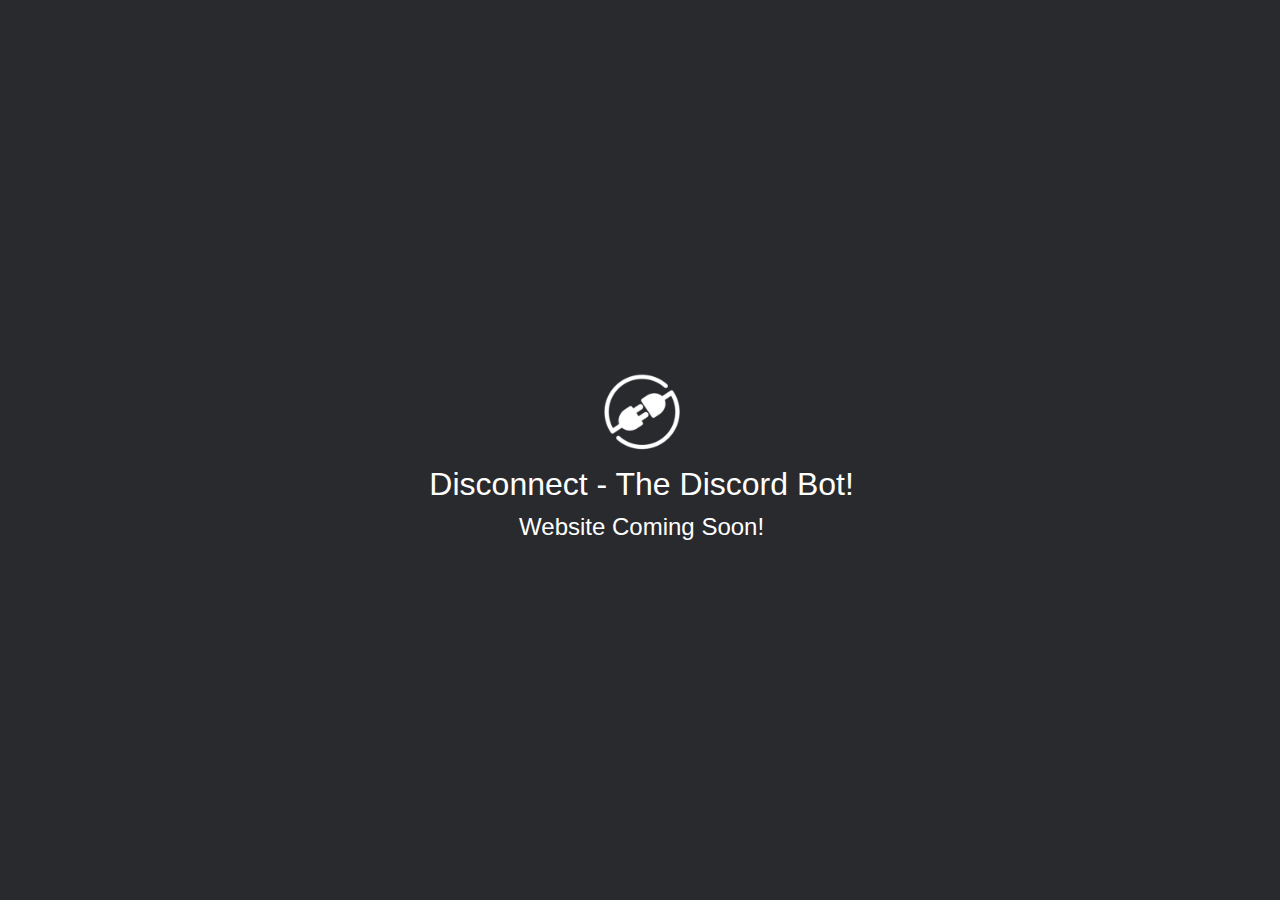
<file: index.html>
<!DOCTYPE html>

<html>
    <head>
        <meta charset="utf-8">
        <meta nam='viewport' content='width=device-width intial-scale=1.0'>

        <!-- Page Specific Meta -->
        <title>Disconnect - The Discord Bot!</title>
        <link data-n-head='ssr' rel='icon' type='image/x-icon' href='disconnect.ico'>        
        
        <!-- Styles -->
        <link rel='stylesheet' href='styles.css'>
    </head>
    <body style='background-color: #292a2e'>
        <div class='coming-soon flex container'>
            <img src='disconnect.png' alt='Disconnect Logo'>
            <h1>Disconnect - The Discord Bot!</h1>
            <h2>Website Coming Soon!</h2>
        </div>
    </body>
</html>
</file>
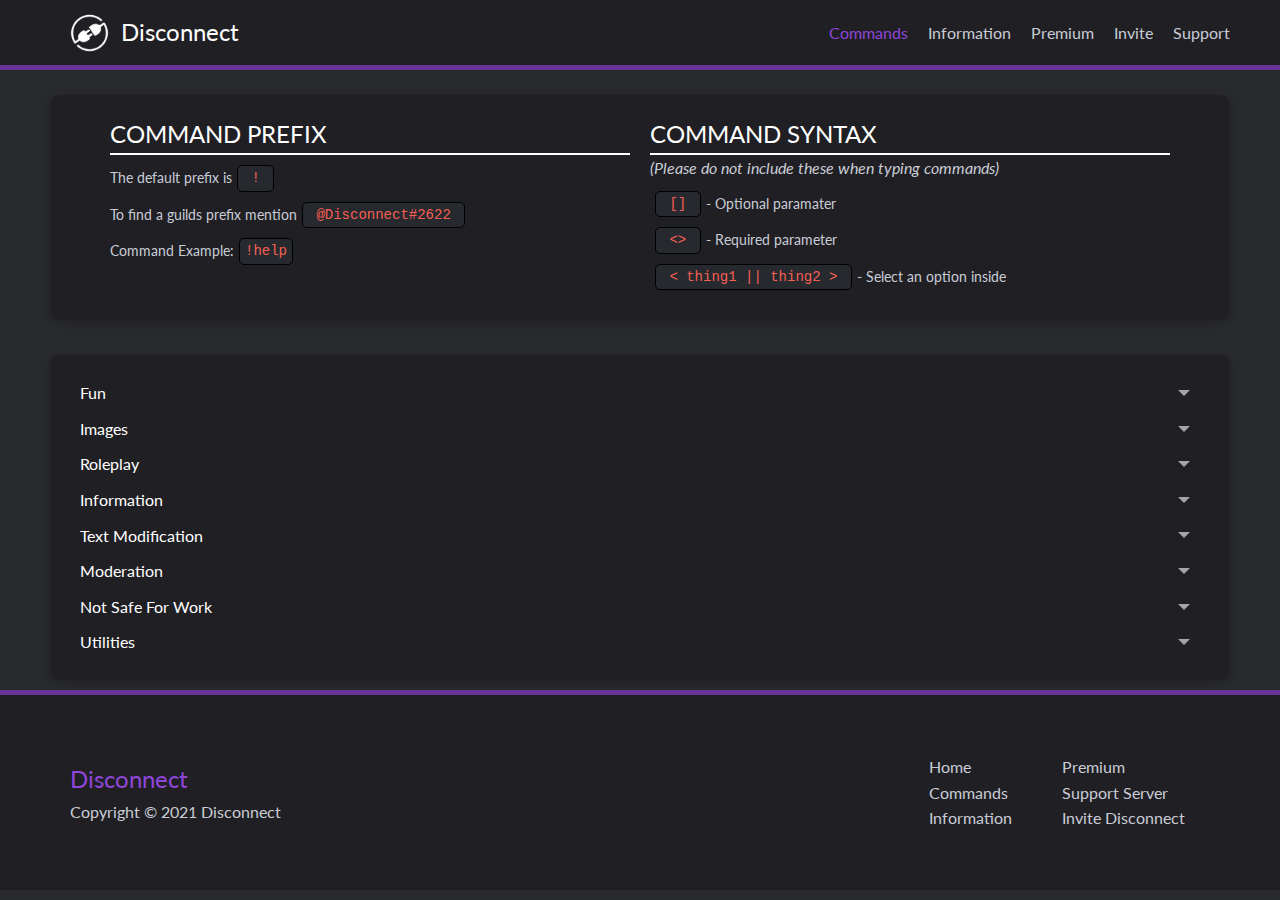
<file: commands.html>
<!DOCTYPE html>
<html lang='en'>

<head>
    <meta data-n-head='ssr' charset="utf-8">
    <meta data-n-head='ssr' name="viewport" content="width=device-width, initial-scale=1.0">

    <!-- Head Information -->
    <title>Disconnect - Commands</title>
    <link data-n-head='ssr' rel='icon' type='image/x-icon' href='assets/disconnect.ico'>

    <!-- Styles -->
    <link type='text/css' rel='stylesheet' href='styles/utilities.css'>
    <link type='text/css' rel='stylesheet' href='styles/common.css'>
    <link type='text/css' rel='stylesheet' href='styles/commands.css'>

    <!-- Font Awesome -->
    <link rel="stylesheet" href="https://cdnjs.cloudflare.com/ajax/libs/font-awesome/5.15.1/css/all.min.css"
        integrity="sha512-+4zCK9k+qNFUR5X+cKL9EIR+ZOhtIloNl9GIKS57V1MyNsYpYcUrUeQc9vNfzsWfV28IaLL3i96P9sdNyeRssA=="
        crossorigin="anonymous">

    <!-- Meta -->
    <meta data-n-head='ssr' data-hid='theme-color' name='theme-color' content='#8f45d9'>
    <meta data-n-head='ssr' data-hid='og:type' name='og:type' content='website'>
    <meta data-n-head='ssr' data-hid='og:title' name='og:title' content='Disconnect - Commands'>
    <meta data-n-head='ssr' data-hid='og:url' name='og:url' content='https://disconnectbot.com/commands.html'>
    <meta data-n-head='ssr' data-hid='og:image' name='og:image'
        content='https://disconnectbot.com/assets/disconnect.png'>
    <meta data-n-head='ssr' data-hid='description' name='description'
        content='View all the Disconnect commands in one place. Except for the bot it self this is the most up to date list you can find!'>
    <meta data-n-head='ssr' data-hid='og:description' name='og:description'
        content='Disconnect is a multi-purpose discord bot. Built with love and entertainment in mind to keep your discord members busy and active. But it does not stop there...'>

</head>

<body style='background-color: #292a2e'>
    <!-- Preloader -->

    <body class='preload'></body>

    <!-- Header -->
    <div class='navbar'>
        <div class='container full flex'>
            <a href='/' class='logo flex'>
                <img src='assets//disconnect.png' alt='Disconnect Logo'>
                <p class='title'>Disconnect</p>
            </a>
            <nav>
                <ul>
                    <li><a class='button currentPage' href='commands.html'><span>Commands</span></a></li>
                    <li><a class='button' href='docs.html'><span>Information</span></a></li>
                    <li><a class='button' href='premium.html'><span>Premium</span></a></li>
                    <li><a class='button' href='invite.html'><span>Invite</span></a></li>
                    <li><a class='button' href='support.html'><span>Support</span></a></li>
                </ul>
            </nav>
        </div>
    </div>

    <!-- Notes -->
    <div class='notes card'>
        <div class='container full grid'>
            <div class='commandPrefix'>
                <h2>COMMAND PREFIX</h2>
                <div class='flex'>
                    <p>The default prefix is </p>
                    <pre><code> ! </code></pre>
                </div>
                <div class='flex pop'>
                    <p>To find a guilds prefix mention </p>
                    <pre><code> @Disconnect#2622 </code></pre>
                </div>
                <div class='flex'>
                    <p>Command Example: </p>
                    <pre><code>!help</code></pre>
                </div>
            </div>
            <div class='commandSyntax'>
                <h2>COMMAND SYNTAX</h2>
                <p><i>(Please do not include these when typing commands)</i></p>

                <div class='flex'>
                    <pre><code> [] </code></pre>
                    <p>- Optional paramater</p>
                </div>
                <div class='flex'>
                    <pre><code> <> </code></pre>
                    <p>- Required parameter</p>
                </div>
                <div class='flex pop'>
                    <pre><code> < thing1 || thing2 > </code></pre>
                    <p>- Select an option inside</p>
                </div>
            </div>
        </div>
    </div>

    <!-- Commands -->
    <div class='category flex'>
        <div class='container full accordion'>
            <div class='card commands'>
                <div id='funContainer'>
                    <input type='checkbox' id='fun' class='accordion_input'>
                    <label for='fun' class='accordion_label'>Fun</label>
                    <div class='content accordion'>
                        <div class='card'>
                            <input type='checkbox' id='advice' class='accordion_input'>
                            <label for='advice' class='accordion_label'>Advice</label>
                            <div class='content'>
                                <p>Get some random advice from Disconnect.</p>
                            </div>
                        </div>
                        <div class='card'>
                            <input type='checkbox' id='coinFlip' class='accordion_input'>
                            <label for='coinFlip' class='accordion_label'>Coin Flip</label>
                            <div class='content flex container full'>
                                <p>Flip a coin. Will it land on heads? or tails?</p>
                                <div class='flex usage'>
                                    <h4>Usage: </h4>
                                    <pre><code>coin-flip</code></pre>
                                </div>
                            </div>
                        </div>
                        <div class='card'>
                            <input type='checkbox' id='dadJoke' class='accordion_input'>
                            <label for='dadJoke' class='accordion_label'>Dad Joke</label>
                            <div class='content'>
                                <p>Want to hear a punny dad joke? I got a few you might like!</p>
                                <div class='flex usage'>
                                    <h4>Usage: </h4>
                                    <pre><code>dad-joke</code></pre>
                                </div>
                                <div class='flex usage'>
                                    <h4>Aliases: </h4>
                                    <pre><code>dad</code></pre>
                                </div>
                            </div>
                        </div>
                        <div class='card'>
                            <input type='checkbox' id='fact' class='accordion_input'>
                            <label for='fact' class='accordion_label'>Fact</label>
                            <div class='content'>
                                <p>Fun Fact: Did you know: it is illegal to eat oranges while bathing in California! <del>Wait, doesn't Discord follows California law!? *drops orange*</dev> !</p>
                                <div class='flex usage'>
                                    <h4>Usage: </h4>
                                    <pre><code>fact</code></pre>
                                </div>
                                <div class='flex usage'>
                                    <h4>Aliases: </h4>
                                    <pre><code>fun-fact</code></pre>
                                </div>
                            </div>
                        </div>
                        <div class='card'>
                            <input type='checkbox' id='meme' class='accordion_input'>
                            <label for='meme' class='accordion_label'>Meme</label>
                            <div class='content'>
                                <p>Get some funny memes off of Reddit!</p>
                            </div>
                        </div>
                        <div class='card'>
                            <input type='checkbox' id='rps' class='accordion_input'>
                            <label for='rps' class='accordion_label'>Rock Paper Scissors</label>
                            <div class='content'>
                                <p>Rock! Paper! Scissors! Says..! SHOOT!</p>
                                <div class='flex usage'>
                                    <h4>Usage: </h4>
                                    <pre><code>rock-paper-scissors [rock || paper || scissors]</code></pre>
                                </div>
                                <div class='flex usage'>
                                    <h4>Example: </h4>
                                    <pre><code>rock-paper-scissors rock</code></pre>
                                </div>
                                <div class='flex usage'>
                                    <h4>Aliases: </h4>
                                    <pre><code>r-p-s</code></pre>
                                </div>
                            </div>
                        </div>
                        <div class='card'>
                            <input type='checkbox' id='rd' class='accordion_input'>
                            <label for='rd' class='accordion_label'>Roll Dice</label>
                            <div class='content'>
                                <p>Roll a pair of dice and get your results.</p>
                                <div class='flex usage'>
                                    <h4>Usage: </h4>
                                    <pre><code>roll-dice</code></pre>
                                </div>
                                <div class='flex usage'>
                                    <h4>Aliases: </h4>
                                    <pre><code>roll</code></pre>
                                </div>
                            </div>
                        </div>
                        <div class='card'>
                            <input type='checkbox' id='rr' class='accordion_input'>
                            <label for='rr' class='accordion_label'>Russian Roulette</label>
                            <div class='content'>
                                <p>1/6 Chance to survive? Will you spin the barrel?</p>
                                <div class='flex usage'>
                                    <h4>Usage: </h4>
                                    <pre><code>russian-roulette</code></pre>
                                </div>
                            </div>
                        </div>
                        <div class='card'>
                            <input type='checkbox' id='shower' class='accordion_input'>
                            <label for='shower' class='accordion_label'>Shower Thought</label>
                            <div class='content'>
                                <p>What do you think about in the shower?</p>
                                <div class='flex usage'>
                                    <h4>Usage: </h4>
                                    <pre><code>shower-thought</code></pre>
                                </div>
                                <div class='flex usage'>
                                    <h4>Aliases: </h4>
                                    <pre><code>shower</code></pre>
                                </div>
                            </div>
                        </div>
                        <div class='card'>
                            <input type='checkbox' id='slots' class='accordion_input'>
                            <label for='slots' class='accordion_label'>Slots</label>
                            <div class='content'>
                                <p>Get three in a row to win!</p>
                            </div>
                        </div>
                        <div class='card'>
                            <input type='checkbox' id='8ball' class='accordion_input'>
                            <label for='8ball' class='accordion_label'>8 Ball</label>
                            <div class='content'>
                                <p>What does the 8-ball predict?</p>
                                <div class='flex usage'>
                                    <h4>Usage: </h4>
                                    <pre><code>8-ball < question ></code></pre>
                                </div>
                                <div class='flex usage'>
                                    <h4>Example: </h4>
                                    <pre><code>Oh, Magic 8-ball! Will Disconnect continue to grow?</code></pre>
                                </div>
                                <div class='flex usage'>
                                    <h4>Aliases: </h4>
                                    <pre><code>super-8-ball</code></pre>
                                </div>
                            </div>
                        </div>
                    </div>
                </div>
                <div id='imagesContainer'>
                    <input type='checkbox' id='images' class='accordion_input'>
                    <label for='images' class='accordion_label'>Images</label>
                    <div class='content accordion'>
                        <div class='card'>
                            <input type='checkbox' id='mcAchive' class='accordion_input'>
                            <label for='mcAchive' class='accordion_label'>Minecraft Achievement</label>
                            <div class='content'>
                                <p>Create your own minecraft achievements!</p>
                                <div class='flex usage'>
                                    <h4>Usage: </h4>
                                    <pre><code>achievement < text ></code></pre>
                                </div>
                                <div class='flex usage'>
                                    <h4>Example: </h4>
                                    <pre><code>achievement Using Disconnect</code></pre>
                                </div>
                                <div class='flex usage'>
                                    <h4>Aliases: </h4>
                                    <pre><code>mc</code></pre>
                                    <pre><code>minecraft</code></pre>
                                    <pre><code>minecraft-achievement</code></pre>
                                </div>
                            </div>
                        </div>
                        <div class='card'>
                            <input type='checkbox' id='animal' class='accordion_input'>
                            <label for='animal' class='accordion_label'>Animal</label>
                            <div class='content'>
                                <p>Get a random picture and fact about an animal (Currently supporting only Koalas,
                                    Panda, and Birds)</p>
                            </div>
                        </div>
                        <div class='card'>
                            <input type='checkbox' id='cat' class='accordion_input'>
                            <label for='cat' class='accordion_label'>Cat</label>
                            <div class='content'>
                                <p>Get a random picture and fact of a cat.</p>
                            </div>
                        </div>
                        <div class='card'>
                            <input type='checkbox' id='dog' class='accordion_input'>
                            <label for='dog' class='accordion_label'>Dog</label>
                            <div class='content'>
                                <p>Get a random picture and fact of a dog.</p>
                            </div>
                        </div>
                        <div class='card'>
                            <input type='checkbox' id='food' class='accordion_input'>
                            <label for='food' class='accordion_label'>Food</label>
                            <div class='content'>
                                <p>Get a random picture of anime food/ coffee.</p>
                            </div>
                        </div>
                        <div class='card'>
                            <input type='checkbox' id='fox' class='accordion_input'>
                            <label for='fox' class='accordion_label'>Fox</label>
                            <div class='content'>
                                <p>Get a random picture and fact of a fox.</p>
                            </div>
                        </div>
                    </div>
                </div>
                <div id='rpContainer'>
                    <input type='checkbox' id='rp' class='accordion_input'>
                    <label for='rp' class='accordion_label'>Roleplay</label>
                    <div class='content accordion'>
                        <div class='card'>
                            <input type='checkbox' id='boop' class='accordion_input'>
                            <label for='boop' class='accordion_label'>Boop</label>
                            <div class='content'>
                                <p>Boop another member!</p>
                                <div class='flex usage'>
                                    <h4>Usage: </h4>
                                    <pre><code>boop [member]</code></pre>
                                </div>
                            </div>
                        </div>
                        <div class='card'>
                            <input type='checkbox' id='feed' class='accordion_input'>
                            <label for='feed' class='accordion_label'>Feed</label>
                            <div class='content'>
                                <p>Feed another member!</p>
                                <div class='flex usage'>
                                    <h4>Usage: </h4>
                                    <pre><code>feed [member]</code></pre>
                                </div>
                            </div>
                        </div>
                        <div class='card'>
                            <input type='checkbox' id='fistBump' class='accordion_input'>
                            <label for='fistBump' class='accordion_label'>Fist Bump</label>
                            <div class='content'>
                                <p>Fist bump another member!</p>
                                <div class='flex usage'>
                                    <h4>Usage: </h4>
                                    <pre><code>fist-bump [member]</code></pre>
                                </div>
                            </div>
                        </div>
                        <div class='card'>
                            <input type='checkbox' id='highFive' class='accordion_input'>
                            <label for='highFive' class='accordion_label'>High Five</label>
                            <div class='content'>
                                <p>High five another member!</p>
                                <div class='flex usage'>
                                    <h4>Usage: </h4>
                                    <pre><code>high-five [member]</code></pre>
                                </div>
                            </div>
                        </div>
                        <div class='card'>
                            <input type='checkbox' id='hug' class='accordion_input'>
                            <label for='hug' class='accordion_label'>Hug</label>
                            <div class='content'>
                                <p>Hug another member!</p>
                                <div class='flex usage'>
                                    <h4>Usage: </h4>
                                    <pre><code>hug [member]</code></pre>
                                </div>
                            </div>
                        </div>
                        <div class='card'>
                            <input type='checkbox' id='kiss' class='accordion_input'>
                            <label for='kiss' class='accordion_label'>Kiss</label>
                            <div class='content'>
                                <p>Kiss another member!</p>
                                <div class='flex usage'>
                                    <h4>Usage: </h4>
                                    <pre><code>kiss [member]</code></pre>
                                </div>
                            </div>
                        </div>
                        <div class='card'>
                            <input type='checkbox' id='nuzzle' class='accordion_input'>
                            <label for='nuzzle' class='accordion_label'>Nuzzle</label>
                            <div class='content'>
                                <p>Nuzzle with another member!</p>
                                <div class='flex usage'>
                                    <h4>Usage: </h4>
                                    <pre><code>nuzzle [member]</code></pre>
                                </div>
                                <div class='flex usage'>
                                    <h4>Aliases: </h4>
                                    <pre><code>cuddle</code></pre>
                                </div>
                            </div>
                        </div>
                        <div class='card'>
                            <input type='checkbox' id='pat' class='accordion_input'>
                            <label for='pat' class='accordion_label'>Pat</label>
                            <div class='content'>
                                <p>Pat another member!</p>
                                <div class='flex usage'>
                                    <h4>Usage: </h4>
                                    <pre><code>pat [member]</code></pre>
                                </div>
                            </div>
                        </div>
                        <div class='card'>
                            <input type='checkbox' id='poke' class='accordion_input'>
                            <label for='poke' class='accordion_label'>Poke</label>
                            <div class='content'>
                                <p>Poke another member!</p>
                                <div class='flex usage'>
                                    <h4>Usage: </h4>
                                    <pre><code>poke [member]</code></pre>
                                </div>
                            </div>
                        </div>
                        <div class='card'>
                            <input type='checkbox' id='punch' class='accordion_input'>
                            <label for='punch' class='accordion_label'>Punch</label>
                            <div class='content'>
                                <p>Punch another member!</p>
                                <div class='flex usage'>
                                    <h4>Usage: </h4>
                                    <pre><code>punch [member]</code></pre>
                                </div>
                            </div>
                        </div>
                        <div class='card'>
                            <input type='checkbox' id='slap' class='accordion_input'>
                            <label for='slap' class='accordion_label'>Slap</label>
                            <div class='content'>
                                <p>Slap another member!</p>
                                <div class='flex usage'>
                                    <h4>Usage: </h4>
                                    <pre><code>slap [member]</code></pre>
                                </div>
                            </div>
                        </div>
                        <div class='card'>
                            <input type='checkbox' id='tickle' class='accordion_input'>
                            <label for='tickle' class='accordion_label'>Tickle</label>
                            <div class='content'>
                                <p>Tickle another member!</p>
                                <div class='flex usage'>
                                    <h4>Usage: </h4>
                                    <pre><code>tickle [member]</code></pre>
                                </div>
                            </div>
                        </div>
                        <div class='card'>
                            <input type='checkbox' id='wink' class='accordion_input'>
                            <label for='wink' class='accordion_label'>Wink</label>
                            <div class='content'>
                                <p>Wink another member!</p>
                                <div class='flex usage'>
                                    <h4>Usage: </h4>
                                    <pre><code>wink [member]</code></pre>
                                </div>
                            </div>
                        </div>
                    </div>
                </div>
                <div id='infoContainer'>
                    <input type='checkbox' id='info' class='accordion_input'>
                    <label for='info' class='accordion_label'>Information</label>
                    <div class='content accordion'>
                        <div class='card'>
                            <input type='checkbox' id='botinfo' class='accordion_input'>
                            <label for='botinfo' class='accordion_label'>Bot Info</label>
                            <div class='content'>
                                <p>This command gives you a little bit of info on me. But why use the bot when you're
                                    already here? Check out the bot info on the <a href='information.html'><b>information page!</b></a></p>
                                <div class='flex usage'>
                                    <h4>Usage: </h4>
                                    <pre><code>bot-info</code></pre>
                                </div>
                            </div>
                        </div>
                        <div class='card'>
                            <input type='checkbox' id='cmdinfo' class='accordion_input'>
                            <label for='cmdinfo' class='accordion_label'>Command Info</label>
                            <div class='content'>
                                <p>Get information on a command.</p>
                                <div class='flex usage'>
                                    <h4>Usage: </h4>
                                    <pre><code>command-info [command]</code></pre>
                                </div>
                                <div class='flex usage'>
                                    <h4>Example:</h4>
                                    <pre><code>command-info help</code></pre>
                                </div>
                            </div>
                        </div>
                        <div class='card'>
                            <input type='checkbox' id='cmdlist' class='accordion_input'>
                            <label for='cmdlist' class='accordion_label'>Command List</label>
                            <div class='content'>
                                <p>Get a list of all commands on Disconnect.</p>
                                <div class='flex usage'>
                                    <h4>Usage: </h4>
                                    <pre><code>command-list</code></pre>
                                </div>
                            </div>
                        </div>
                        <div class='card'>
                            <input type='checkbox' id='emoji' class='accordion_input'>
                            <label for='emoji' class='accordion_label'>Emoji</label>
                            <div class='content'>
                                <p>Want a list of all emoji in your server or information about one?</p>
                                <div class='flex usage'>
                                    <h4>Usage: </h4>
                                    <pre><code>emojis [emoji id]</code></pre>
                                </div>
                                <div class='flex usage'>
                                    <h4>Example:</h4>
                                    <pre><code>emojis 795353967852519434</code></pre>
                                </div>
                            </div>
                        </div>
                        <div class='card'>
                            <input type='checkbox' id='guildinfo' class='accordion_input'>
                            <label for='guildinfo' class='accordion_label'>Guild Information</label>
                            <div class='content'>
                                <p>Get information on your guild.</p>
                                <div class='flex usage'>
                                    <h4>Usage: </h4>
                                    <pre><code>guild-info</code></pre>
                                </div>
                            </div>
                        </div>
                        <div class='card'>
                            <input type='checkbox' id='ri' class='accordion_input'>
                            <label for='ri' class='accordion_label'>Role Information</label>
                            <div class='content'>
                                <p>Get information on a role.</p>
                                <div class='flex usage'>
                                    <h4>Usage: </h4>
                                    <pre><code>role-info [role]</code></pre>
                                </div>
                                <div class='flex usage'>
                                    <h4>Example:</h4>
                                    <pre><code>role-info 713812465728749619</code></pre>
                                </div>
                            </div>
                        </div>
                        <div class='card'>
                            <input type='checkbox' id='ui' class='accordion_input'>
                            <label for='ui' class='accordion_label'>User Information</label>
                            <div class='content'>
                                <p>Get information on a user.</p>
                                <div class='flex usage'>
                                    <h4>Usage: </h4>
                                    <pre><code>user-info [user]</code></pre>
                                </div>
                                <div class='flex usage'>
                                    <h4>Example:</h4>
                                    <pre><code>user-info @Cytech#0001</code></pre>
                                </div>
                            </div>
                        </div>
                    </div>
                </div>
                <div id='textModContainer'>
                    <input type='checkbox' id='textMod' class='accordion_input'>
                    <label for='textMod' class='accordion_label'>Text Modification</label>
                    <div class='content accordion'>
                        <div class='card'>
                            <input type='checkbox' id='ftext' class='accordion_input'>
                            <label for='ftext' class='accordion_label'>Flip Text</label>
                            <div class='content'>
                                <p>Hey, why is my text upside down?</p>
                                <div class='flex usage'>
                                    <h4>Usage: </h4>
                                    <pre><code>flip-text < text ></code></pre>
                                </div>
                                <div class='flex usage'>
                                    <h4>Example: </h4>
                                    <pre><code>flip-text This text is the right way up!</code></pre>
                                </div>
                            </div>
                        </div>
                        <div class='card'>
                            <input type='checkbox' id='owo' class='accordion_input'>
                            <label for='owo' class='accordion_label'>Owoify</label>
                            <div class='content'>
                                <p>This command makes youw text owo-ified ;;w;;</p>
                                <div class='flex usage'>
                                    <h4>Usage: </h4>
                                    <pre><code>owoify < text ></code></pre>
                                </div>
                                <div class='flex usage'>
                                    <h4>Example: </h4>
                                    <pre><code>owoify This text is not owoified... yet!</code></pre>
                                </div>
                                <div class='flex usage'>
                                    <h4>Aliases: </h4>
                                    <pre><code>owoify-text</code></pre>
                                </div>
                            </div>
                        </div>
                        <div class='card'>
                            <input type='checkbox' id='reverse' class='accordion_input'>
                            <label for='reverse' class='accordion_label'>Reverse</label>
                            <div class='content'>
                                <p>This command makes your text the wrong way around!</p>
                                <div class='flex usage'>
                                    <h4>Usage: </h4>
                                    <pre><code>reverse < text ></code></pre>
                                </div>
                                <div class='flex usage'>
                                    <h4>Example: </h4>
                                    <pre><code>reverse !dexif eb ot sdeen txet sihT</code></pre>
                                </div>
                                <div class='flex usage'>
                                    <h4>Aliases: </h4>
                                    <pre><code>reverse-text</code></pre>
                                </div>
                            </div>
                        </div>
                        <div class='card'>
                            <input type='checkbox' id='yoda' class='accordion_input'>
                            <label for='yoda' class='accordion_label'>Yodish</label>
                            <div class='content'>
                                <p>This command fixes your sentences. They Yoda way!</p>
                                <div class='flex usage'>
                                    <h4>Usage: </h4>
                                    <pre><code>yodish < text ></code></pre>
                                </div>
                                <div class='flex usage'>
                                    <h4>Example: </h4>
                                    <pre><code>yodish Yoda is the grand master. Yes.</code></pre>
                                </div>
                                <div class='flex usage'>
                                    <h4>Aliases: </h4>
                                    <pre><code>yoda</code></pre>
                                </div>
                            </div>
                        </div>
                    </div>
                </div>
                <div id='modContainer'>
                    <input type='checkbox' id='mod' class='accordion_input'>
                    <label for='mod' class='accordion_label'>Moderation</label>
                    <div class='content accordion'>
                        <div class='card'>
                            <input type='checkbox' id='ban' class='accordion_input'>
                            <label for='ban' class='accordion_label'>Ban</label>
                            <div class='content'>
                                <p>Ban a user from your server!</p>
                                <div class='flex usage'>
                                    <h4>Usage: </h4>
                                    <pre><code>ban < member ></code></pre>
                                </div>
                                <div class='flex usage'>
                                    <h4>Example: </h4>
                                    <pre><code>ban @Mee6#4876</code></pre>
                                </div>
                                <div class='flex usage'>
                                    <h4>Required Permissions: </h4>
                                    <pre><code>Ban Members</code></pre>
                                </div>
                            </div>
                        </div>
                        <div class='card'>
                            <input type='checkbox' id='kick' class='accordion_input'>
                            <label for='kick' class='accordion_label'>Kick</label>
                            <div class='content'>
                                <p>kick a user from your server!</p>
                                <div class='flex usage'>
                                    <h4>Usage: </h4>
                                    <pre><code>kick < member ></code></pre>
                                </div>
                                <div class='flex usage'>
                                    <h4>Example: </h4>
                                    <pre><code>kick @Mee6#4876</code></pre>
                                </div>
                                <div class='flex usage'>
                                    <h4>Required Permissions: </h4>
                                    <pre><code>Kick Members</code></pre>
                                </div>
                            </div>
                        </div>
                        <div class='card'>
                            <input type='checkbox' id='purge' class='accordion_input'>
                            <label for='purge' class='accordion_label'>Purge</label>
                            <div class='content'>
                                <p>Purge/ delete a group of messages! (<i>max of 100 messages</i>)</p>
                                <div class='flex usage'>
                                    <h4>Usage: </h4>
                                    <pre><code>purge < amount ></code></pre>
                                </div>
                                <div class='flex usage'>
                                    <h4>Example: </h4>
                                    <pre><code>purge 100</code></pre>
                                </div>
                                <div class='flex usage'>
                                    <h4>Required Permissions: </h4>
                                    <pre><code>Manage Messages</code></pre>
                                </div>
                                <div class='flex usage'>
                                    <h4>Aliases: </h4>
                                    <pre><code>clear</code></pre>
                                    <pre><code>bulk-delete</code></pre>
                                </div>
                            </div>
                        </div>
                        <div class='card'>
                            <input type='checkbox' id='prefix' class='accordion_input'>
                            <label for='prefix' class='accordion_label'>Change Prefix</label>
                            <div class='content'>
                                <p>Change your guilds prefix.</i></p>
                                <div class='flex usage'>
                                    <h4>Usage: </h4>
                                    <pre><code>set-prefix < prefix ></code></pre>
                                </div>
                                <div class='flex usage'>
                                    <h4>Example: </h4>
                                    <pre><code>prefix ?</code></pre>
                                </div>
                                <div class='flex usage'>
                                    <h4>Required Permissions: </h4>
                                    <pre><code>Manage Guild</code></pre>
                                </div>
                                <div class='flex usage'>
                                    <h4>Aliases: </h4>
                                    <pre><code>change-prefix</code></pre>
                                </div>
                            </div>
                        </div>
                    </div>
                </div>
                <div id='nsfwContainer'>
                    <input type='checkbox' id='nsfw' class='accordion_input'>
                    <label for='nsfw' class='accordion_label'>Not Safe For Work</label>
                    <div class='content accordion'>
                        <div class='card'>
                            <input type='checkbox' id='p18' class='accordion_input'>
                            <label for='p18' class='accordion_label'>Porn</label>
                            <div class='content'>
                                <p>🔞 Get random images from multiple categories including: boobs, ass, and pussy</p> <!-- "boobs"? smh Cy what are you, 12? -->
                            </div>
                        </div>
                        <div class='card'>
                            <input type='checkbox' id='h18' class='accordion_input'>
                            <label for='h18' class='accordion_label'>Hentai</label>
                            <div class='content'>
                                <p>🔞 Get random anime images from multiple categories including: boobs, ass, and hentai
                                </p>
                            </div>
                        </div>
                        <div class='card'>
                            <input type='checkbox' id='r34' class='accordion_input'>
                            <label for='r34' class='accordion_label'>Rule 34</label>
                            <div class='content'>
                                <p>🔞 Search Rule 34 for porn.</p>
                                <div class='flex usage'>
                                    <h4>Usage: </h4>
                                    <pre><code>rule-34 [search]</code></pre>
                                </div>
                                <div class='flex usage'>
                                    <h4>Example: </h4>
                                    <pre><code>rule-34 hello</code></pre>
                                </div>
                                <div class='flex usage'>
                                    <h4>Aliases: </h4>
                                    <pre><code>r-34</code></pre>
                                </div>
                            </div>
                        </div>
                    </div>
                </div>
                <div id='utilsContainer'>
                    <input type='checkbox' id='utils' class='accordion_input'>
                    <label for='utils' class='accordion_label'>Utilities</label>
                    <div class='content accordion'>
                        <div class='card'>
                            <input type='checkbox' id='avatar' class='accordion_input'>
                            <label for='avatar' class='accordion_label'>Avatar</label>
                            <div class='content'>
                                <p>Grab another member's profile picture!</p>
                                <div class='flex usage'>
                                    <h4>Usage: </h4>
                                    <pre><code>avatar [member]</code></pre>
                                </div>
                                <div class='flex usage'>
                                    <h4>Example: </h4>
                                    <pre><code>avatar @Disconnect#2622</code></pre>
                                </div>
                                <div class='flex usage'>
                                    <h4>Aliases: </h4>
                                    <pre><code>pfp</code></pre>
                                    <pre><code>profile-picture</code></pre>
                                </div>
                            </div>
                        </div>
                        <div class='card'>
                            <input type='checkbox' id='invite' class='accordion_input'>
                            <label for='invite' class='accordion_label'>Invite</label>
                            <div class='content'>
                                <p>Get invite information for Disconnect! Like <a href='invite.html'>Invite
                                        Disconnect</a> or <a href='support.html'>Join the Disconnect Support Server</a>!
                                </p>
                            </div>
                        </div>
                    </div>
                </div>
            </div>
        </div>
    </div>


    <!-- Footer -->
    <div class='footer'>
        <div class='container full grid'>
            <div class='branding'>
                <h4>Disconnect</h4>
                <p>Copyright &copy; 2021 Disconnect</p>
            </div>
            <div class='flex'>
                <div class='footernav'>
                    <ul>
                        <li><a class='button' href='/'><span>Home</span></a></li>
                        <li><a class='button' href='commands.html'><span>Commands</span></a></li>
                        <li><a class='button' href='docs.html'><span>Information</span></a></li>
                    </ul>
                </div>
                <div class='footernav'>
                    <ul>
                        <li><a class='button' href='premium.html'><span>Premium</span></a></li>
                        <li><a class='button' href='support.html'><span>Support Server</span></a></li>
                        <li><a class='button' href='invite.html'><span>Invite Disconnect</span></a></li>
                    </ul>
                </div>
            </div>
        </div>
    </div>
    <!-- Scripts -->
    <script>$(window).load(function () { 'body'.removeClass('.preload'); });</script>
</body>

</html>
</file>
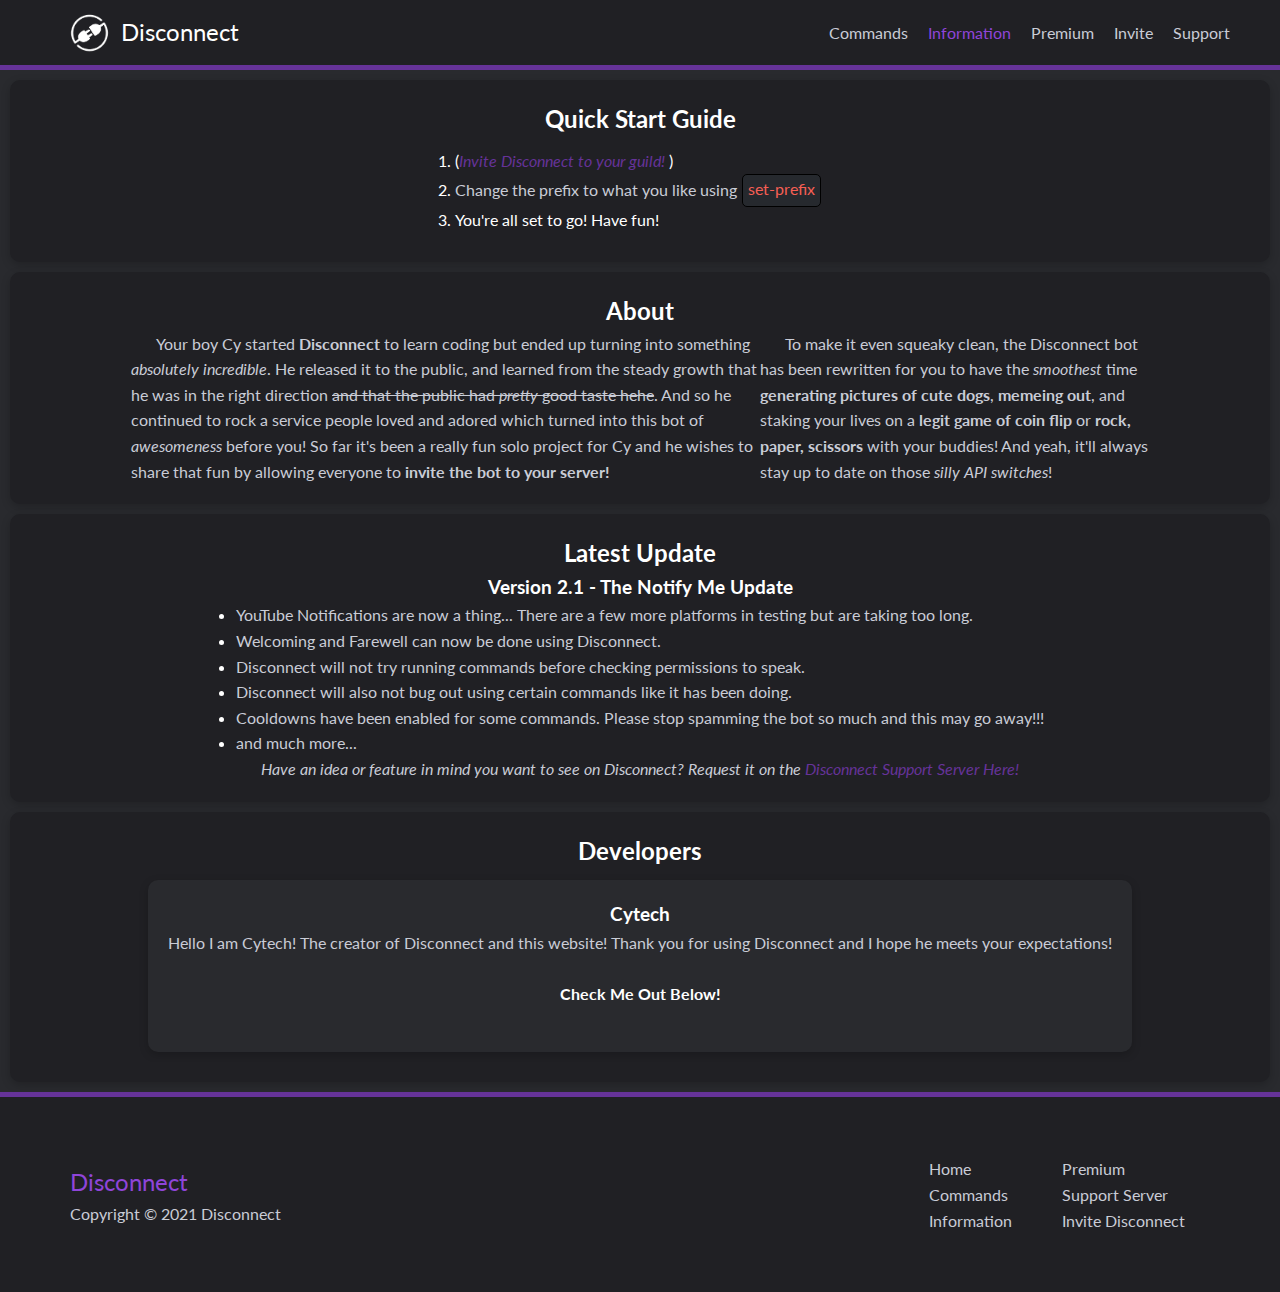
<file: docs.html>
<!DOCTYPE html>
<html lang="en">

<head>
    <meta data-n-head='ssr' charset="utf-8">
    <meta data-n-head='ssr' name="viewport" content="width=device-width, initial-scale=1.0">

    <!-- Head Information -->
    <title>Disconnect - Documentation</title>
    <link data-n-head='ssr' rel='icon' type='image/x-icon' href='assets/disconnect.ico'>

    <!-- Styles -->
    <link type='text/css' rel='stylesheet' href='styles/utilities.css'>
    <link type='text/css' rel='stylesheet' href='styles/common.css'>
    <link type='text/css' rel='stylesheet' href='styles/docs.css'>

    <!-- Font Awesome -->
    <link rel="stylesheet" href="https://cdnjs.cloudflare.com/ajax/libs/font-awesome/5.15.1/css/all.min.css"
        integrity="sha512-+4zCK9k+qNFUR5X+cKL9EIR+ZOhtIloNl9GIKS57V1MyNsYpYcUrUeQc9vNfzsWfV28IaLL3i96P9sdNyeRssA=="
        crossorigin="anonymous">

    <!-- Meta -->
    <meta data-n-head='ssr' data-hid='theme-color' name='theme-color' content='#8f45d9'>
    <meta data-n-head='ssr' data-hid='og:type' name='og:type' content='website'>
    <meta data-n-head='ssr' data-hid='og:title' name='og:title' content='Disconnect - Documentation'>
    <meta data-n-head='ssr' data-hid='og:url' name='og:url' content='https://disconnectbot.com/docs.html'>
    <meta data-n-head='ssr' data-hid='og:image' name='og:image'
        content='https://disconnectbot.com/assets/disconnect.png'>
    <meta data-n-head='ssr' data-hid='description' name='description'
        content='Get information about Disconnect and how to use him!'>
    <meta data-n-head='ssr' data-hid='og:description' name='og:description'
        content='Disconnect is a multi-purpose discord bot. Built with love and entertainment in mind to keep your discord members busy and active! But it does not stop there...'>
</head>

<body style='background-color: #292a2e'>
    <!-- Preloader -->

    <body class='preload'></body>

    <!-- Header -->
    <div class='navbar'>
        <div class='container full flex'>
            <a href='/' class='logo flex'>
                <img src='assets//disconnect.png' alt='Disconnect Logo'>
                <p class='title'>Disconnect</p>
            </a>
            <nav>
                <ul>
                    <li><a class='button' href='commands'><span>Commands</span></a></li>
                    <li><a class='button currentPage' href='docs'><span>Information</span></a></li>
                    <li><a class='button' href='premium' target="_blank"><span>Premium</span></a></li>
                    <li><a class='button' href='invite'><span>Invite</span></a></li>
                    <li><a class='button' href='support'><span>Support</span></a></li>
                </ul>
            </nav>
        </div>
    </div>

    <!-- FAQ -->
    <!-- Quick Start -->
    <section class='quickstart card'>
        <h2>Quick Start Guide</h2>
        <div class='container flex'>
            <ol>
                <li> (<a href='invite.html'><i>Invite Disconnect to your guild!</i></a> )
                </li>
                <li>
                    <div class='flex combine'>
                        <p>Change the prefix to what you like using</p>
                        <pre><code>set-prefix</code></pre>
                        <p></p>
                    </div>
                </li>
                <li>You're all set to go! Have fun!</li>
            </ol>
        </div>
    </section>

    <!-- About -->
    <section class='about card'>
        <h2>About</h2>
        <div class='container flex'>
            <p>
                Your boy Cy started <b>Disconnect</b> to learn coding but ended up turning into something <i>absolutely
                    incredible</i>.
                He released it to the public, and learned from the steady growth that he was in the right direction
                <del>and that the public had <i>pretty</i> good taste hehe</del>.
                And so he continued to rock a service people loved and adored which turned into this bot of
                <i>awesomeness</i> before you!
                So far it's been a really fun solo project for Cy and he wishes to share that fun by allowing everyone
                to <b>invite the bot to your server!</b>
            </p>
            <p>
                To make it even squeaky clean, the Disconnect bot has been rewritten for you to have the
                <i>smoothest</i> time <b>generating pictures of cute dogs</b>,
                <b>memeing out</b>, and staking your lives on a <b>legit game of coin flip</b> or <b>rock, paper,
                    scissors</b> with your buddies!
                And yeah, it'll always stay up to date on those <i>silly API switches</i>!
            </p>
        </div>
    </section>

    <!-- Latest -->
    <section class='changelog card'>
        <h2>Latest Update</h2>
        <h3>Version 2.1 - The Notify Me Update</h3>
        <div class='container flex'>
            <ul>
                <li>
                    <p>YouTube Notifications are now a thing... There are a few more platforms in testing but are taking too long.</p>
                </li>
                <li>
                    <p>Welcoming and Farewell can now be done using Disconnect.</p>
                </li>
                <li>
                    <p>Disconnect will not try running commands before checking permissions to speak.</p>
                </li>
                <li>
                    <p>Disconnect will also not bug out using certain commands like it has been doing.</p>
                </li>
                <li>
                    <p>Cooldowns have been enabled for some commands. Please stop spamming the bot so much and this may go away!!!</p>
                </li>
                <li>
                    <p>and much more...</p>
                </li>
            </ul>
        </div>
        <p><i>Have an idea or feature in mind you want to see on Disconnect? Request it on the <a
                    href='support.html'>Disconnect Support Server Here!</a></i></p>
    </section>

    <!-- Developers -->
    <section class='devs card'>
        <h2>Developers</h2>
        <div class='container flex'>
            <div class='card'>
                <h3>Cytech</h3>
                <p>Hello I am Cytech! The creator of Disconnect and this website! Thank you for using Disconnect and I
                    hope he meets your expectations!</p>
                <br>
                <h4>Check Me Out Below!</h4>
                <div class='media'>
                    <a href="https://github.com/devcytech"><i class="fab fa-github fa-2x"></i></a>
                    <a href="https://devcytech.com/"><i class="fas fa-globe fa-2x"></i></a>
                    <a href="https://discord.gg/xthUucAwX8"><i class="fab fa-discord fa-2x"></i></a>
                    <a href="https://twitter.com/DevCytech"><i class="fab fa-twitter fa-2x"></i></a>
                </div>
            </div>
        </div>
    </section>

    <!-- Footer -->
    <section class='footer'>
        <div class='container full grid'>
            <div class='branding'>
                <h4>Disconnect</h4>
                <p>Copyright &copy; 2021 Disconnect</p>
            </div>
            <div class='flex'>
                <div class='footernav'>
                    <ul>
                        <li><a class='button' href='/'><span>Home</span></a></li>
                        <li><a class='button' href='commands.html'><span>Commands</span></a></li>
                        <li><a class='button' href='docs.html'><span>Information</span></a></li>
                    </ul>
                </div>
                <div class='footernav'>
                    <ul>
                        <li><a class='button' href='premium.html'><span>Premium</span></a></li>
                        <li><a class='button' href='support.html'><span>Support Server</span></a></li>
                        <li><a class='button' href='invite.html'><span>Invite Disconnect</span></a></li>
                    </ul>
                </div>
            </div>
        </div>
    </section>

    <!-- Scripts -->
    <script>$(window).load(function () { 'body'.removeClass('.preload'); });</script>
</body>

</html>
</file>
<file: styles.css>
/* Utilities */
.container {
    height: 100%;
    width: 100%;
    margin: 0 auto;
    overflow: auto;
}

.flex {
    display: flex;
    justify-content: center;
    align-items: center;
    flex-direction: column;
}

/* Page Styles */
@import url('https://fonts.googleapis.com/css2?family=Lato&display=swap');

@keyframes rotation {
  from {
    transform: rotate(0deg);
  }
  to {
    transform: rotate(359deg);
  }
}

img {
    width: 100px;
    height: 100px;
    animation: rotation 10s linear infinite;
}

h1, h2, h3 {
    font-family: 'Lato', sans-serif;
    font-weight: 400;
    margin: 5px;
    color: white;
}



.coming-soon {
    position: absolute;
    height: 99%;
    width: 99%;
}
</file>
<file: styles/utilities.css>
/* Text */
ul,
li {
	list-style-type: none;
}

a,
p {
	text-decoration: none;
	color: var(--grey-text);
}

pre {
	background: #26292e;
	padding: 1px 5px;
	margin: 0 5px;
	border-radius: 5px;
	color: #f75f54;
	border: #000000 1px solid;
	font-family: 'Courier New', monospace;
	white-space: pre-wrap;
}

/* Scroll Bar */
::-webkit-scrollbar {
	width: 12px;
	height: 8px;
	border: 2px solid transparent;
	background-clip: padding-box;
	border-radius: 100px;
	-webkit-border-radius: 100px;
	background-color: rgba(0, 0, 0, 0.1);
}

::-webkit-scrollbar-corner {
	background-color: transparent;
}

::-webkit-scrollbar-track {
	border: 3px solid transparent;
}

::-webkit-scrollbar-thumb {
	width: 10px;
	background: #202024;
	background-clip: padding-box;
	border-radius: 100px;
	-webkit-border-radius: 100px;
	border: 2px solid transparent;
}

::-webkit-scrollbar-thumb:hover {
	width: 10px;
	background: #19191c;
	background-clip: padding-box;
	border-radius: 100px;
	-webkit-border-radius: 100px;
	border: 2px solid transparent;
}

/* Containers */
.container {
	max-width: 90%;
	margin: 0 auto;
	overflow: auto;
	padding: 0 40px;
}

.full {
	max-width: 100%;
}

/* Grid */
.grid {
	height: 100%;
	display: grid;
	grid-gap: 20px;
	align-items: center;
	justify-content: center;
	grid-template-columns: repeat(2, 1fr);
}

grid-5 {
	grid-template-columns: repeat(5, 1fr);
}

/* Flex */
.flex {
	display: flex;
	justify-content: center;
	align-items: center;
	height: 100%;
}

/* Cards */
.card {
	background-color: var(--secondary-color);
	border-radius: 10px;
	box-shadow: 0 3px 10px rgba(0, 0, 0, 0.2);
	padding: 20px;
	margin: 10px;
	width: auto;
}
</file>
<file: styles/common.css>
/* Imports */
@import url('https://fonts.googleapis.com/css2?family=Lato&display=swap');

/* Body */
:root {
	--primary-color: #292a2e;
	--secondary-color: #202024;
	--grey-text: #c9ccd6;
	--error-color: #fc4747;
	--purple: #663399;
	--light-purple: #8f45d9;
}

* {
	font-family: 'Lato', sans-serif;
	box-sizing: border-box;
	padding: 0px;
	margin: 0px;
}

html {
	scroll-behavior: smooth;
	max-width: 100%;
	overflow-x: hidden;
}

body {
	height: 100%;
	flex-direction: column;
	background-color: var(--primary-color);
	line-height: 1.6;
	color: #ffffff;
	max-width: 100%;
	overflow-x: hidden;
}

/* Buttons */
.btn {
	border: none;
	margin: 10px;
	color: #ffffff;
	cursor: pointer;
	font-size: 16px;
	padding: 10px 30px;
	border-radius: 5px;
	display: inline-block;
	background-color: var(--secondary-color);
	box-shadow: 0 3px 10px rgba(0, 0, 0, 0.2);
	transition: all 0.5s;
}

.btn-blurple {
	background-color: #7289da;
}

.btn i {
	top: 3px;
	font-size: 125%;
	margin: 0 4px 0 0;
	position: relative;
}

/* Nav Bar */
.navbar {
	color: #ffffff;
	height: 70px;
	font-weight: 400;
	background-color: var(--secondary-color);
	border-bottom: var(--purple) 5px solid;
}

.navbar ul {
	display: flex;
}

.navbar a {
	color: var(--grey-text);
	padding: 10px;
	margin: 0;
	padding: 0 10px;
}

.navbar a:hover {
	color: #ffffff;
}

.navbar .currentPage,
.navbar .currentPage:hover {
	color: var(--light-purple);
}

.navbar .flex {
	justify-content: space-between;
}

.navbar .logo {
	margin: 0 10px;
}

.navbar .logo img {
	height: 75%;
	margin: auto 5px;
}

.navbar .logo p {
	font-weight: 400;
	font-size: 1.5rem;
	padding: 0 2px;
	color: #ffffff;
}

/* Footer */
.footer {
	width: 100%;
	border-top: var(--purple) 5px solid;
	padding: 30px;
	height: 200px;
	background-color: var(--secondary-color);
}

.footer h4 {
	color: var(--light-purple);
	font-weight: 400;
	font-size: 1.5rem;
}

.footer .flex {
	justify-content: flex-end;
}

.footer .footernav {
	margin: 0 25px;
}

.footernav a:hover {
	color: #ffffff;
}

/* Animations */
.button span {
	cursor: pointer;
	display: inline-block;
	position: relative;
	transition: 0.5s;
}

.button span:after {
	font-size: 25px;
	content: '\00bb';
	position: absolute;
	opacity: 0;
	top: -10px;
	right: -20px;
	transition: 0.5s;
}

.button:hover span {
	padding-right: 25px;
}

.button:hover span:after {
	opacity: 1;
	right: 0;
}

/* Responsive */
@media (max-width: 768px) {
	.navbar {
		height: auto;
		font-size: 1.05rem;
	}

	.navbar ul {
		margin: 0 0 15px 0;
	}

	.navbar .flex {
		flex-direction: column;
	}

	.navbar .logo {
		margin: 10px 0 5px 0;
		flex-direction: row;
	}

	.navbar .logo p {
		font-size: 1.5rem;
	}

	.navbar .logo img {
		height: 50px;
	}
}

@media (max-width: 450px) {
	.navbar {
		justify-content: center;
		width: 100%;
		height: auto;
		font-size: 1rem;
	}

	.navbar .logo:active ul {
		display: block;
	}

	.navbar ul {
		margin: 0 0 15px 0;
	}

	.navbar .flex {
		flex-direction: column;
	}

	.navbar ul {
		flex-direction: column;
		align-items: center;
	}

	.navbar li {
		margin: 5px 0;
		font-size: 1rem;
	}

	.navbar .logo {
		margin: 10px 0 5px 0;
		flex-direction: row;
	}

	.navbar .logo p {
		font-size: 1.5rem;
	}

	.navbar .logo img {
		height: 50px;
	}

	.footer {
		height: auto;
	}

	.footer .branding p,
	.footer .branding h4 {
		text-align: center;
	}

	.footer .grid {
		grid-template-columns: 1fr;
		grid-template-rows: 1fr;
	}

	.footer .flex {
		width: 100%;
		flex-direction: column;
	}

	.footer .flex ul {
		text-align: center;
	}

	.footer li {
		margin: 5px 0;
	}
}
</file>
<file: styles/commands.css>
.commands a {
	color: var(--purple);
}

a:hover {
	color: var(--light-purple);
}

pre,
code {
	font-family: 'Courier New', monospace;
}

/* Notes */
.notes {
	margin: 25px 50px;
}

.notes .grid h2 {
	font-weight: 400;
	border-bottom: 2px solid;
}

.notes .flex {
	margin: 10px 0;
	font-size: 14px;
	justify-content: flex-start;
}

.notes p {
	font-size: 14;
}

.commandPrefix,
.commandSyntax {
	height: 100%;
}

.notes .flex {
	height: auto;
}

/* Accordion */
.accordion {
	overflow: hidden;
	width: 100%;
}

.acordion_label,
.content {
	padding: 10px;
}

.accordion_label {
	display: block;
	cursor: pointer;
	position: relative;
	transition: background 0.1s;
	padding: 5px 10px;
	border-radius: 5px;
}

.accordion_label:hover {
	border-radius: 5px;
	background: rgba(0, 0, 0, 0.1);
}

.accordion_label::after {
	content: '';
	position: absolute;
	top: 50%;
	transform: translateY(-50%);
	right: 20px;
	width: 12px;
	height: 6px;
	background-image: url('data:image/svg+xml;utf8,<svg width="100" height="50" xmlns="http://www.w3.org/2000/svg"><polygon points="0,0 100,0 50,50" style="fill:%23FFFFFF99;" /></svg>');
	background-size: contain;
	transition: transform 0.4s;
}

.content {
	display: none;
}

.accordion_input {
	display: none;
}

.accordion_input:checked ~ .accordion_label {
	border-bottom: var(--light-purple) 2px solid;
}

.accordion_input:checked ~ .content {
	display: inline-block;
}

.accordion_input:checked ~ .accordion_label::after {
	transform: translateY(-50%) rotate(0.5turn);
}

.commands .card {
	padding: 5px 10px;
	background-color: var(--primary-color);
}

/* Command Content */
.commands .usage {
	margin: 5px 0;
	justify-content: flex-start;
}

.commands .usage h4 {
	font-weight: 400;
	padding-right: 5px;
	color: var(--grey-text);
	text-transform: uppercase;
}

.commands pre {
	margin: 0;
	color: var(--grey-text);
}

.commands pre,
.commands code {
	width: auto;
}

.commands p {
	color: #ffffff;
}

@media (max-width: 987px) {
	.notes .grid {
		grid-template-columns: 1fr;
		grid-template-rows: 1fr;
	}
}

@media (max-width: 768px) {
	.notes {
		padding: 10px;
	}

	.notes .grid {
		grid-template-columns: 1fr;
		grid-template-rows: 1fr;
	}

	.notes p,
	.notes pre {
		font-size: 12px;
	}

	.notes h2 {
		font-size: 13px;
	}
}

@media (max-width: 550px) {
	.notes .pop {
		flex-direction: column;
	}
}

@media (max-width: 450px) {
	pre,
	code {
		font-size: 12px;
	}

	label,
	p,
	h4 {
		font-size: 14px;
	}

	.commands p {
		text-align: center;
	}

	.commands .flex {
		flex-direction: column;
	}
}
</file>
<file: styles/docs.css>
a {
	color: var(--purple);
}

.footernav a {
    color: var(--grey-text);
}

.footernav a:hover {
    color: #ffffff;
}

a:hover {
	color: var(--light-purple);
}

h2,
h3 {
	text-align: center;
}

/* Quick Start */
.quickstart ol {
	margin: 5px 25px;
	padding: 5px;
	color: #ffffff;
}

.quickstart ol li {
	list-style-type: decimal;
}

/* About */
.about p {
	text-indent: 25px;
}

/* Changelog */
.changelog {
	text-align: center;
}

.changelog ul li {
	text-align: left;
	list-style-type: disc;
}

/* Developers */
.devs {
	text-align: center;
}

.devs .card {
	background-color: var(--primary-color);
}

.devs i {
	margin: 5px;
}

/* Responsive */
@media (max-width: 720px) {
	.quickstart .flex {
		flex-direction: column;
	}
}
</file>
